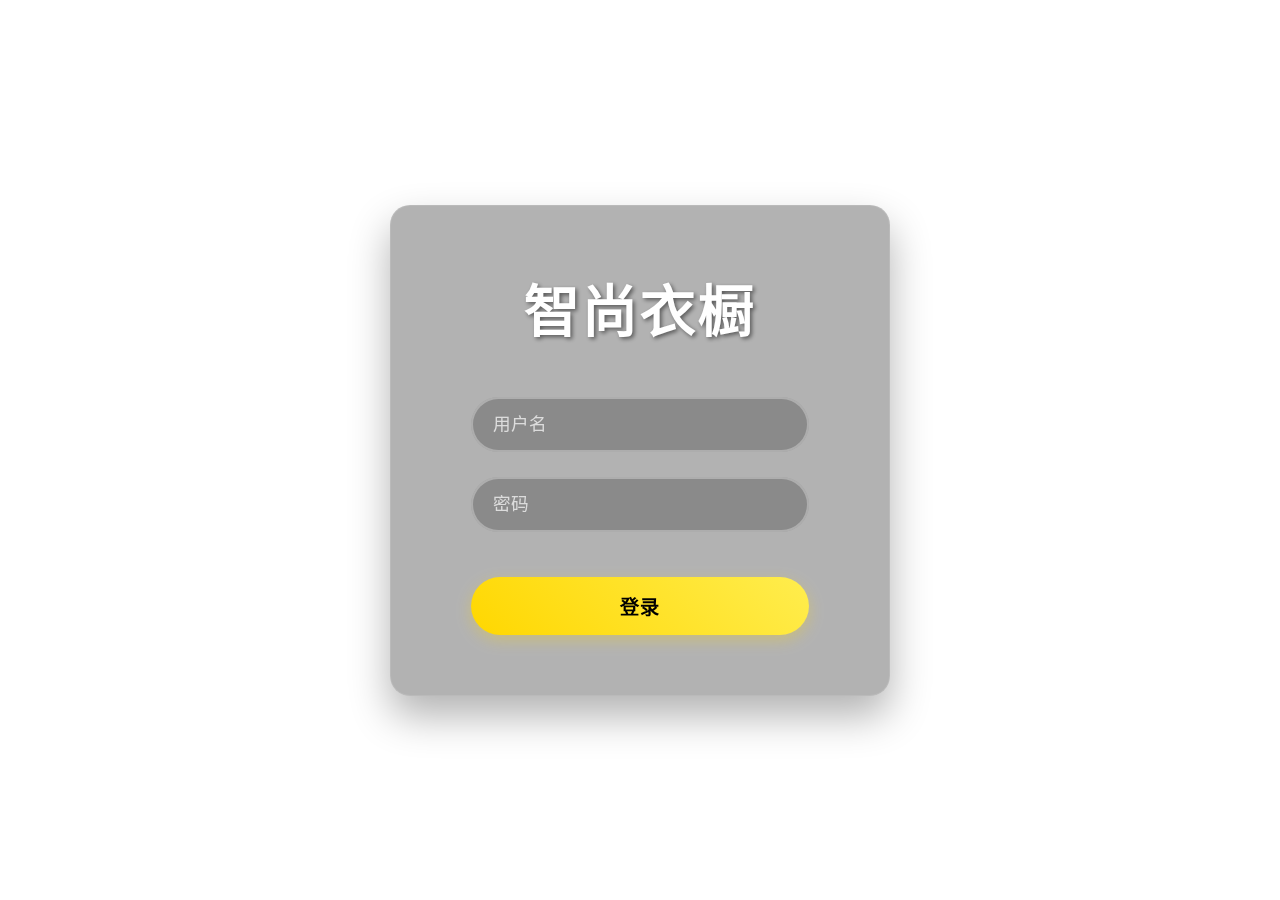
<file: 智尚衣橱-完整版.html>
<!DOCTYPE html>
<html lang="zh-CN">
<head>
    <meta charset="UTF-8">
    <meta name="viewport" content="width=device-width, initial-scale=1.0">
    <title>智尚衣橱 - AI智能衣橱</title>
    <style>
        * {
            margin: 0;
            padding: 0;
            box-sizing: border-box;
        }

        body {
            font-family: 'Microsoft YaHei', '微软雅黑', Arial, sans-serif;
            height: 100vh;
            overflow: hidden;
        }

        .container {
            width: 100%;
            height: 100vh;
            background-image: url('C:\\Users\\36712\\OneDrive\\文档\\first\\images\\wardrobe-background.jpg');
            background-size: cover;
            background-position: center;
            background-repeat: no-repeat;
            position: relative;
            display: flex;
            align-items: center;
            justify-content: center;
        }

        .login-overlay {
            background: rgba(0, 0, 0, 0.3);
            backdrop-filter: blur(10px);
            border-radius: 20px;
            padding: 60px 80px;
            text-align: center;
            box-shadow: 0 20px 40px rgba(0, 0, 0, 0.3);
            border: 1px solid rgba(255, 255, 255, 0.1);
            max-width: 500px;
            width: 90%;
        }

        .main-title {
            font-size: 3.5rem;
            font-weight: bold;
            color: #ffffff;
            text-shadow: 2px 2px 4px rgba(0, 0, 0, 0.5);
            margin-bottom: 50px;
            letter-spacing: 2px;
            text-transform: uppercase;
        }

        .login-section {
            margin-top: 40px;
        }

        .login-form {
            display: flex;
            flex-direction: column;
            gap: 25px;
        }

        .input-group {
            position: relative;
        }

        .input-group input {
            width: 100%;
            padding: 15px 20px;
            font-size: 1.1rem;
            border: 2px solid rgba(255, 255, 255, 0.3);
            border-radius: 50px;
            background: rgba(255, 255, 255, 0.1);
            color: #ffffff;
            outline: none;
            transition: all 0.3s ease;
            backdrop-filter: blur(5px);
        }

        .input-group input::placeholder {
            color: rgba(255, 255, 255, 0.7);
        }

        .input-group input:focus {
            border-color: #ffd700;
            background: rgba(255, 255, 255, 0.2);
            box-shadow: 0 0 20px rgba(255, 215, 0, 0.3);
            transform: translateY(-2px);
        }

        .login-btn {
            padding: 15px 40px;
            font-size: 1.2rem;
            font-weight: bold;
            color: #000;
            background: linear-gradient(45deg, #ffd700, #ffed4e);
            border: none;
            border-radius: 50px;
            cursor: pointer;
            transition: all 0.3s ease;
            text-transform: uppercase;
            letter-spacing: 1px;
            box-shadow: 0 5px 15px rgba(255, 215, 0, 0.3);
            margin-top: 20px;
        }

        .login-btn:hover {
            background: linear-gradient(45deg, #ffed4e, #ffd700);
            transform: translateY(-3px);
            box-shadow: 0 8px 25px rgba(255, 215, 0, 0.5);
        }

        .login-btn:active {
            transform: translateY(-1px);
            box-shadow: 0 3px 10px rgba(255, 215, 0, 0.3);
        }

        /* 响应式设计 */
        @media (max-width: 768px) {
            .main-title {
                font-size: 2.5rem;
                margin-bottom: 30px;
            }
            
            .login-overlay {
                padding: 40px 30px;
                margin: 20px;
            }
            
            .input-group input {
                padding: 12px 15px;
                font-size: 1rem;
            }
            
            .login-btn {
                padding: 12px 30px;
                font-size: 1.1rem;
            }
        }

        @media (max-width: 480px) {
            .main-title {
                font-size: 2rem;
                letter-spacing: 1px;
            }
            
            .login-overlay {
                padding: 30px 20px;
            }
        }

        /* 消息提示动画 */
        @keyframes slideDown {
            from {
                opacity: 0;
                transform: translateX(-50%) translateY(-20px);
            }
            to {
                opacity: 1;
                transform: translateX(-50%) translateY(0);
            }
        }
        
        @keyframes slideUp {
            from {
                opacity: 1;
                transform: translateX(-50%) translateY(0);
            }
            to {
                opacity: 0;
                transform: translateX(-50%) translateY(-20px);
            }
        }

        /* 波纹效果动画 */
        @keyframes ripple {
            to {
                transform: scale(4);
                opacity: 0;
            }
        }
    </style>
</head>
<body>
    <div class="container">
        <div class="login-overlay">
            <h1 class="main-title">智尚衣橱</h1>
            <div class="login-section">
                <div class="login-form">
                    <div class="input-group">
                        <input type="text" id="username" placeholder="用户名" required>
                    </div>
                    <div class="input-group">
                        <input type="password" id="password" placeholder="密码" required>
                    </div>
                    <button class="login-btn" onclick="handleLogin()">登录</button>
                </div>
            </div>
        </div>
    </div>

    <script>
        // 登录功能实现
        function handleLogin() {
            const username = document.getElementById('username').value.trim();
            const password = document.getElementById('password').value.trim();
            
            // 基本验证
            if (!username || !password) {
                showMessage('请输入用户名和密码', 'error');
                return;
            }
            
            // 模拟登录验证（实际项目中应该连接后端API）
            if (validateCredentials(username, password)) {
                showMessage('登录成功！正在进入智尚衣橱...', 'success');
                
                // 模拟登录成功后的跳转
                setTimeout(() => {
                    // 这里可以跳转到主页面
                    console.log('登录成功，用户名:', username);
                    // window.location.href = 'dashboard.html'; // 取消注释以启用页面跳转
                }, 2000);
            } else {
                showMessage('用户名或密码错误，请重试', 'error');
            }
        }

        // 模拟用户验证（实际项目中应该连接后端）
        function validateCredentials(username, password) {
            // 这里可以添加更复杂的验证逻辑
            // 目前使用简单的硬编码验证作为示例
            const validUsers = {
                'admin': 'admin123',
                'user': 'user123',
                'demo': 'demo123'
            };
            
            return validUsers[username] === password;
        }

        // 显示消息提示
        function showMessage(message, type) {
            // 移除已存在的消息
            const existingMessage = document.querySelector('.message');
            if (existingMessage) {
                existingMessage.remove();
            }
            
            // 创建消息元素
            const messageDiv = document.createElement('div');
            messageDiv.className = `message message-${type}`;
            messageDiv.textContent = message;
            
            // 添加样式
            messageDiv.style.cssText = `
                position: fixed;
                top: 20px;
                left: 50%;
                transform: translateX(-50%);
                padding: 15px 30px;
                border-radius: 25px;
                color: white;
                font-weight: bold;
                z-index: 1000;
                animation: slideDown 0.3s ease-out;
                max-width: 90%;
                text-align: center;
                box-shadow: 0 5px 15px rgba(0, 0, 0, 0.3);
            `;
            
            // 根据类型设置背景色
            if (type === 'success') {
                messageDiv.style.background = 'linear-gradient(45deg, #4CAF50, #45a049)';
            } else if (type === 'error') {
                messageDiv.style.background = 'linear-gradient(45deg, #f44336, #da190b)';
            }
            
            // 添加到页面
            document.body.appendChild(messageDiv);
            
            // 3秒后自动移除
            setTimeout(() => {
                if (messageDiv.parentNode) {
                    messageDiv.style.animation = 'slideUp 0.3s ease-out';
                    setTimeout(() => {
                        if (messageDiv.parentNode) {
                            messageDiv.remove();
                        }
                    }, 300);
                }
            }, 3000);
        }

        // 添加键盘事件监听
        document.addEventListener('keypress', function(event) {
            if (event.key === 'Enter') {
                handleLogin();
            }
        });

        // 页面加载完成后的初始化
        document.addEventListener('DOMContentLoaded', function() {
            // 为输入框添加焦点效果
            const inputs = document.querySelectorAll('input');
            inputs.forEach(input => {
                input.addEventListener('focus', function() {
                    this.parentElement.style.transform = 'scale(1.02)';
                });
                
                input.addEventListener('blur', function() {
                    this.parentElement.style.transform = 'scale(1)';
                });
            });
            
            // 添加加载动画效果
            const loginBtn = document.querySelector('.login-btn');
            loginBtn.addEventListener('click', function() {
                this.style.transform = 'scale(0.95)';
                setTimeout(() => {
                    this.style.transform = 'scale(1)';
                }, 150);
            });
        });

        // 添加一些交互效果
        function addInteractiveEffects() {
            // 为登录按钮添加点击波纹效果
            const loginBtn = document.querySelector('.login-btn');
            loginBtn.addEventListener('click', function(e) {
                const ripple = document.createElement('span');
                const rect = this.getBoundingClientRect();
                const size = Math.max(rect.width, rect.height);
                const x = e.clientX - rect.left - size / 2;
                const y = e.clientY - rect.top - size / 2;
                
                ripple.style.cssText = `
                    position: absolute;
                    width: ${size}px;
                    height: ${size}px;
                    left: ${x}px;
                    top: ${y}px;
                    background: rgba(255, 255, 255, 0.3);
                    border-radius: 50%;
                    transform: scale(0);
                    animation: ripple 0.6s linear;
                    pointer-events: none;
                `;
                
                this.style.position = 'relative';
                this.style.overflow = 'hidden';
                this.appendChild(ripple);
                
                setTimeout(() => {
                    ripple.remove();
                }, 600);
            });
        }

        // 初始化交互效果
        addInteractiveEffects();
    </script>
</body>
</html>
</file>
